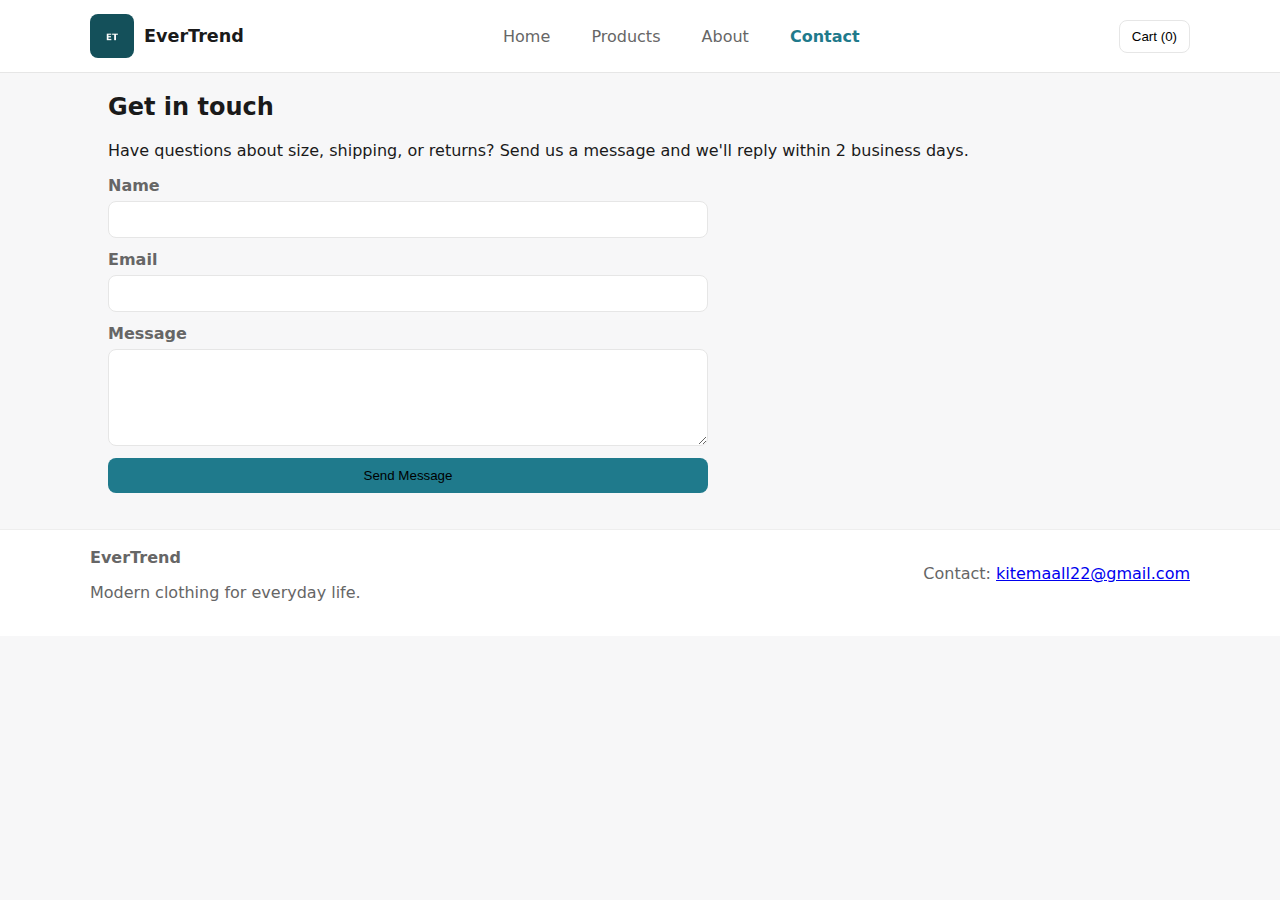
<file: contact.html>
<!doctype html>
<html lang="en">
<head>
  <meta charset="utf-8" />
  <meta name="viewport" content="width=device-width, initial-scale=1" />
  <title>Contact — YsherTrend Clothing</title>
  <link rel="stylesheet" href="style.css" />
</head>
<body>
  <header class="site-header">
    <div class="container header-inner">
      <div class="brand">
        <img src="images/logo.png" alt="YsherTrend logo" class="logo" />
        <h1>EverTrend</h1>
      </div>
      <nav class="nav">
        <a href="index.html">Home</a>
        <a href="products.html">Products</a>
        <a href="about.html">About</a>
        <a href="contact.html" class="active">Contact</a>
      </nav>
      <div class="actions">
        <button id="cartBtn4" aria-label="Open cart">Cart (<span id="cartCount4">0</span>)</button>
      </div>
    </div>
  </header>

  <main class="container contact-page">
    <h2>Get in touch</h2>
    <p>Have questions about size, shipping, or returns? Send us a message and we'll reply within 2 business days.</p>

    <form id="contactForm" class="contact-form" action="#" onsubmit="handleContact(event)">
      <label>
        Name
        <input type="text" id="name" required />
      </label>
      <label>
        Email
        <input type="email" id="email" required />
      </label>
      <label>
        Message
        <textarea id="message" rows="5" required></textarea>
      </label>
      <button type="submit" class="btn">Send Message</button>
    </form>
  </main>

  <footer class="site-footer">
    <div class="container footer-inner">
      <div>
        <strong>EverTrend</strong>
        <p>Modern clothing for everyday life.</p>
      </div>
      <div>
        <p>Contact: <a href="mailto:kitemaall22@gmail.com">kitemaall22@gmail.com</a></p>
      </div>
    </div>
  </footer>

  <script src="script.js"></script>
</body>
</html>
</file>
<file: style.css>
/* Simple, clean, professional styles */
:root{
  --accent:#1f7a8c;
  --dark:#1a1a1a;
  --muted:#666;
  --bg:#f7f7f8;
  --container:1100px;
  --radius:10px;
}
*{box-sizing:border-box}
body{
  font-family: Inter, system-ui, -apple-system, "Segoe UI", Roboto, "Helvetica Neue", Arial;
  margin:0;
  color:var(--dark);
  background:var(--bg);
  -webkit-font-smoothing:antialiased;
}
.container{
  max-width:var(--container);
  margin:0 auto;
  padding:0 18px;
}
.site-header{
  background:#fff;
  border-bottom:1px solid #e6e6e6;
  position:sticky;
  top:0;
  z-index:40;
}
.header-inner{
  display:flex;
  align-items:center;
  gap:16px;
  justify-content:space-between;
  padding:14px 0;
}
.brand{display:flex;align-items:center;gap:10px}
.brand h1{font-size:1.1rem;margin:0}
.logo{width:44px;height:44px;border-radius:8px;object-fit:cover}
.nav a{color:var(--muted);text-decoration:none;margin:0 10px;padding:6px 8px;border-radius:6px}
.nav a.active{color:var(--accent);font-weight:600}
.actions button{background:transparent;border:1px solid #e6e6e6;padding:8px 12px;border-radius:8px;cursor:pointer}
.hero{padding:36px 0}
.hero-grid{display:grid;grid-template-columns:1fr 420px;gap:24px;align-items:center}
.hero-text h2{font-size:2rem;margin:0 0 10px}
.hero-text p{color:var(--muted);margin:0 0 18px}
.btn{display:inline-block;background:var(--accent);color: black; padding:10px 14px;border-radius:8px;text-decoration:none;border:none;cursor:pointer}
.hero-image img{width:100%;border-radius:12px;box-shadow:0 6px 20px rgba(0,0,0,0.08)}
.features{display:flex;gap:18px;padding:26px 0}
.feature{background:#fff;padding:18px;border-radius:12px;flex:1;box-shadow:0 6px 18px rgba(15,15,15,0.03)}
.feature h3{margin:0 0 6px}
.feature p{margin:0;color:var(--muted)}
.featured{padding:30px 0}
.product-grid{
  display:grid;
  grid-template-columns:repeat(3,1fr);
  gap:18px;
}
.product{
  background:#fff;padding:12px;border-radius:12px;box-shadow:0 6px 18px rgba(15,15,15,0.03);display:flex;flex-direction:column;
}
.product img{width:100%;height:220px;object-fit:cover;border-radius:8px}
.product .meta{padding:10px 0;flex:1;display:flex;flex-direction:column}
.product .meta h4{margin:0 0 6px}
.product .meta p{margin:0;color:var(--muted);font-size:0.95rem}
.product .actions{display:flex;gap:8px;margin-top:12px;align-items:center}
.price{font-weight:700}
.footer-inner{display:flex;justify-content:space-between;padding:18px 0;color:var(--muted)}
.site-footer{border-top:1px solid #eee;background:#fff;margin-top:36px}

.controls{display:flex;gap:12px;align-items:center;margin-bottom:14px}
.controls input, .controls select{padding:10px;border-radius:8px;border:1px solid #e6e6e6;background:#fff}

.contact-form{display:grid;gap:12px;max-width:600px}
.contact-form label{display:flex;flex-direction:column;font-weight:600;color:var(--muted)}
.contact-form input, .contact-form textarea{padding:10px;border-radius:8px;border:1px solid #e6e6e6;background:#fff;margin-top:6px}

.modal{position:fixed;inset:0;display:none;align-items:center;justify-content:center;background:rgba(10,10,10,0.4);padding:20px}
.modal[aria-hidden="false"]{display:flex}
.modal-content{background:#fff;padding:18px;border-radius:12px;min-width:320px;max-width:700px;box-shadow:0 10px 30px rgba(0,0,0,0.15)}
.modal .close{background:transparent;border:0;font-size:22px;position:absolute;right:18px;top:14px;cursor:pointer}
.cart-footer{display:flex;justify-content:space-between;align-items:center;padding-top:12px}

@media (max-width:900px){
  .hero-grid{grid-template-columns:1fr; text-align:center}
  .product-grid{grid-template-columns:repeat(2,1fr)}
}
@media (max-width:600px){
  .product-grid{grid-template-columns:1fr}
  .header-inner{flex-direction:column;align-items:flex-start;gap:8px}
  .nav{order:3;width:100%}
}
</file>
